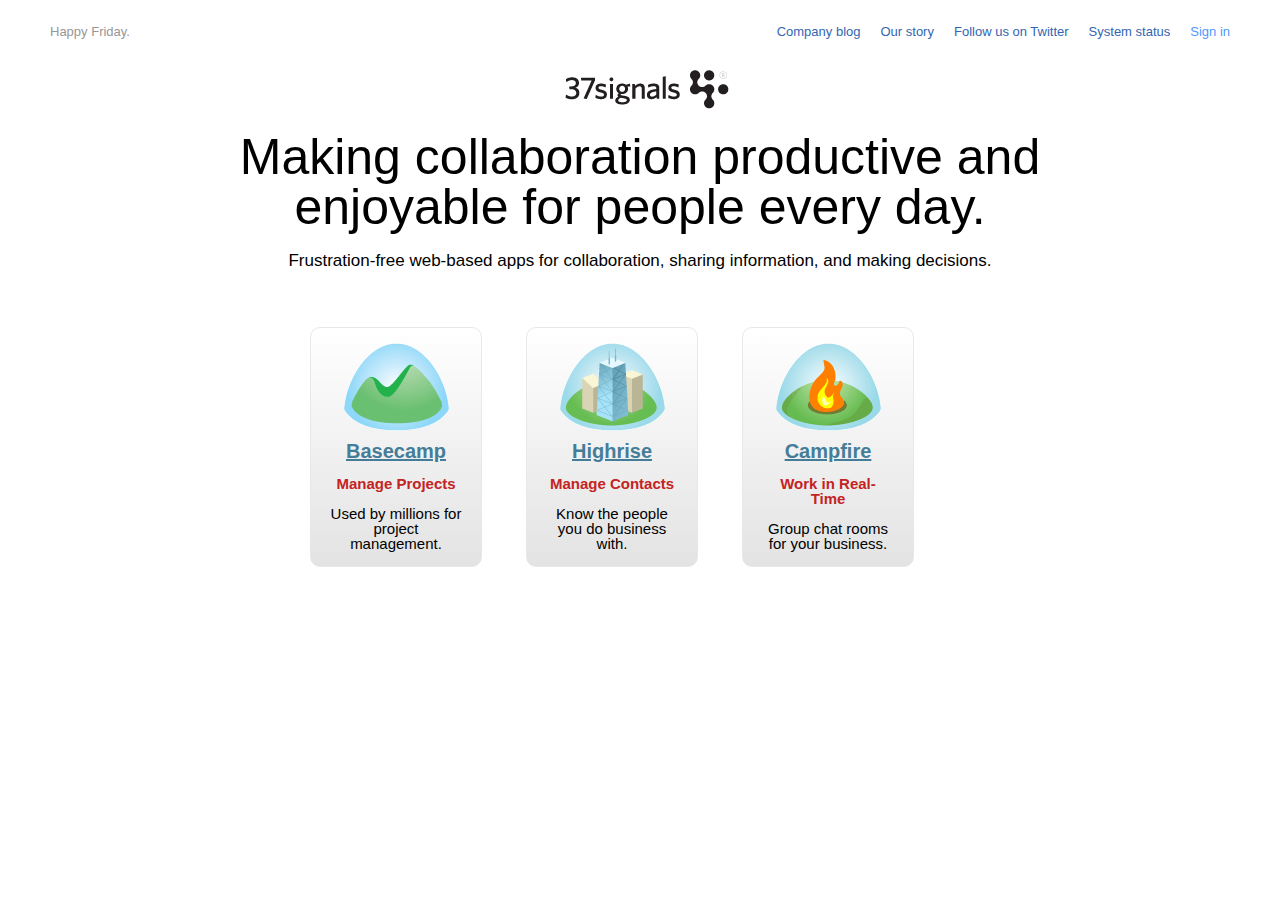
<file: 37SignalsClone/index.html>
<!DOCTYPE html>
<html lang="en">
<head>
  <meta charset="utf-8">
  <link rel="stylesheet" href="main.css">
    <script src="http://ajax.googleapis.com/ajax/libs/jquery/1.10.2/jquery.min.js"></script> 
  <title>37signals: Web-based collaboration apps for small business</title>
</head>
<body>
<script>

function ShowProduct($product){
        $("#original_motto").hide();
		$("#original_tagline").hide();
		$("#"+$product+"-arrow").show();
        $("#"+$product+"-motto").show();
		$("#"+$product+"-description").show();
    };
    
function HideProduct($product) {
		$("#"+$product+"-motto").hide();
		$("#"+$product+"-description").hide();
		$("#"+$product+"-arrow").hide();	
		$("#original_motto").show();
		$("#original_tagline").show();
      
    };

</script>
<div id="top_nav">
<ul>
<li id="day">
	<script type="text/javascript">
	var dayNames = new Array("Sunday", "Monday", "Tuesday", "Wednesday", "Thursday", "Friday", "Saturday");
	var now = new Date();
	document.write("Happy " + dayNames[now.getDay()] + ".");
	</script>
</li>
<li><a href="#" id="sign_in">Sign in</a></li>
<li><a href="#">System status</a></li>
<li><a href="#">Follow us on Twitter</a></li>
<li><a href="#">Our story</a></li>
<li><a href="#">Company blog</a></li>
</ul>


<div id="logo"><img src="images/logo-37s-large.png"></div>
<div id="top_wrapper">
<h1 id="original_motto">Making collaboration productive and enjoyable for people every day.</h1>
<h4 id="original_tagline">Frustration-free web-based apps for collaboration, sharing information, and making decisions.</h4>

<div class="hidden" id="basecamp-motto">
<h1><a href="http://basecamp.com">Basecamp</a> is the project management tool you wish you had on your last project.</h1>
</div>	

<div class="hidden" id="basecamp-description">
	<h4>Are you still managing projects with email? Are you still using Excel for your to-do lists? It's time to upgrade to Basecamp. Manage projects and collaborate with your team and clients the modern way.</h4>
</div>
<div class="hidden" id="highrise-motto">
  <h1><a href="http://highrisehq.com">Highrise</a> remembers the important things about people you'd normally forget.</h1>
</div>	
<div class="hidden" id="highrise-description">
	<h4>Keep a permanent records of people you do business with. Know who you talked to, when you talked to them, what was said, and when to follow up next. Over 20,000,000 contacts are tracked using Highrise.</h4>
</div>
<div class="hidden" id="campfire-motto">
  <h1>From near or far, <a href="http://campfirenow.com">Campfire</a> helps teams work together over the web in real-time.</h1>
</div>	
	<div class="hidden" id="campfire-description">
  <h4>Share ideas, discussions, concepts, images, code samples, videos, mockups, and documents in a real-time private chat room. It's game changing. We couldn't run our own business without Campfire.</h4>
	</div>	
</div>	
	
<div id="products">
<a class="product" id="basecamp" href="http://basecamp.com" onmouseover="ShowProduct('basecamp')" onmouseout="HideProduct('basecamp')">
<img class="hidden" id="basecamp-arrow" src="images/arrow-left.png" style="display:none">
<img src="images/logo-bc.png">
<p class="title">Basecamp</p>
<p class="tagline">Manage Projects</p>
<p class="description">Used by millions for project management.</p></a>


<a class="product" id="highrise" href="http://highrisehq.com" onmouseover="ShowProduct('highrise')"" onmouseout="HideProduct('highrise')">
<img class="hidden" id="highrise-arrow" src="images/arrow-left.png" style="display:none">
<img src="images/logo-hr.png">
<p class="title">Highrise</p>
<p class="tagline">Manage Contacts</p>
<p class="description">Know the people you do business with.</p></a>

<a class="product" id="campfire" href="http://campfirenow.com" onmouseover="ShowProduct('campfire')" onmouseout="HideProduct('campfire')">
<img class="hidden" id="campfire-arrow" src="images/arrow-right.png" style="display:none">
<img src="images/logo-cf.png">
<p class="title">Campfire</p>
<p class="tagline">Work in Real-Time</p>
<p class="description">Group chat rooms for your business.</p></a>
</div>


</body>
</html>
</file>
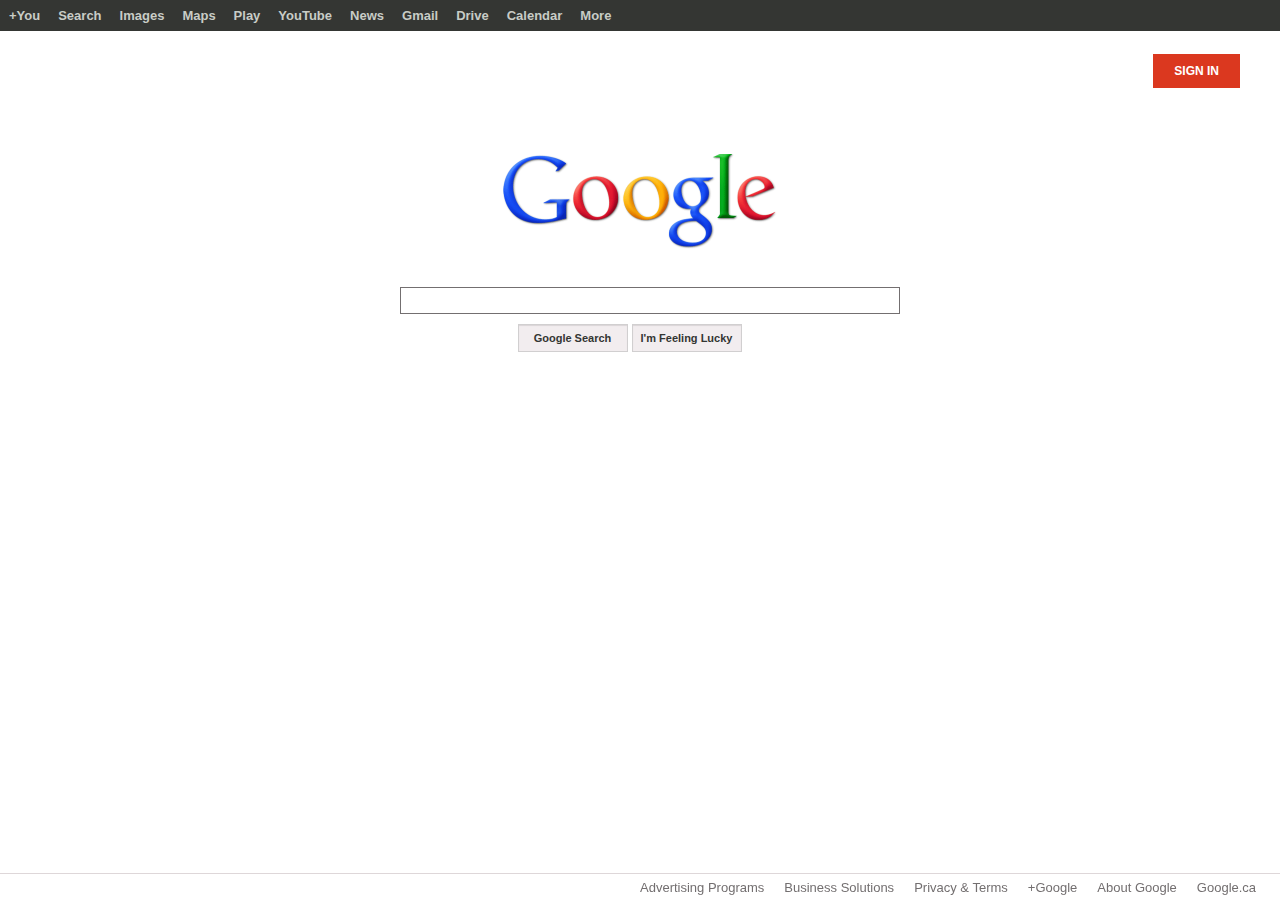
<file: GoogleClone/index.html>
<!DOCTYPE html>
<html lang="en">
<head>
  <meta charset="utf-8">
  <link rel="stylesheet" href="main_revised.css">
  <title>Google</title>
</head>
<body>
  <div id="top_nav">
    <ul>
      <li><a href="+You">+You</a></li>
      <li><a href="Search">Search</a></li>
      <li><a href="Images">Images</a></li>
      <li><a href="Maps">Maps</a></li>
      <li><a href="Play">Play</a></li>
      <li><a href="YouTube">YouTube</a></li>
      <li><a href="News">News</a></li>
      <li><a href="Gmail">Gmail</a></li>
      <li><a href="Drive">Drive</a></li>
      <li><a href="Calendar">Calendar</a></li>
      <li><a href="More">More</a></li>
    </ul>
  </div>

<a id="sign_in" href="https://accounts.google.com/ServiceLogin?hl=en&continue=https://www.google.ca/%3Fgws_rd%3Dcr">SIGN IN</a>

    <div id="logo">
      <img src="images/google_logo.png">
    </div>

  <div id="form">
    <form action="URI" method="HTTP method">
      <input type="search" name="search_query">
    </div>

    <div id="form_buttons">
      <input type="submit" name="submit_search" value="Google Search">
      <input type="submit" name="submit_search" value="I'm Feeling Lucky">
    </div>
  </form>

  <footer>
    <div id="bottom_nav">
	<ul>
      <li><a href="https://www.google.ca/intl/en/ads/">Advertising Programs</a></li>
      <li><a href="Business Solutions">Business Solutions</a></li>
      <li><a href="Privacy & Terms">Privacy & Terms</a></li>
      <li><a href="+Google">+Google</a></li>
      <li><a href="About Google">About Google</a></li>
      <li><a href="Google.ca">Google.ca</a></li>
	</ul>
    </div>
  </footer>

</body>
</html>
</file>
<file: 37SignalsClone/main.css>
﻿/* http://meyerweb.com/eric/tools/css/reset/ 
   v2.0 | 20110126
   License: none (public domain)
*/

html, body, div, span, applet, object, iframe,
h1, h2, h3, h4, h5, h6, p, blockquote, pre,
a, abbr, acronym, address, big, cite, code,
del, dfn, em, img, ins, kbd, q, s, samp,
small, strike, strong, sub, sup, tt, var,
b, u, i, center,
dl, dt, dd, ol, ul, li,
fieldset, form, label, legend,
table, caption, tbody, tfoot, thead, tr, th, td,
article, aside, canvas, details, embed, 
figure, figcaption, footer, header, hgroup, 
menu, nav, output, ruby, section, summary,
time, mark, audio, video {
	margin: 0;
	padding: 0;
	border: 0;
	font-size: 100%;
	font: inherit;
	vertical-align: baseline;
}
/* HTML5 display-role reset for older browsers */
article, aside, details, figcaption, figure, 
footer, header, hgroup, menu, nav, section {
	display: block;
}
body {
	line-height: 1;
}
ol, ul {
	list-style: none;
}
blockquote, q {
	quotes: none;
}
blockquote:before, blockquote:after,
q:before, q:after {
	content: '';
	content: none;
}
table {
	border-collapse: collapse;
	border-spacing: 0;
}

#top_nav ul { padding: 20px 40px; }

#top_nav ul li { float:right;  
padding: 5px 10px; 
font-family: "ProximaNova", Helvetica, Arial, "Lucida Grande", Verdana, sans-serif;
font-size: 13px;
}

#top_nav ul li#day {
color:#999697;
float: left;
}

#top_nav ul li a { 
color: #3366b2;
text-decoration: none;
 }

#top_nav ul li a:hover { 
color: #5197FF; }

#top_nav ul li a#sign_in { 
color: #5197FF; }

#logo {
margin: 0px auto;
width: 150px;
padding: 30px 90px 10px 90px;
}

h1 {
margin: 0px auto;
width: 1000px;
font-family: "ProximaNova", Helvetica, Arial, "Lucida Grande", Verdana, sans-serif;
font-size: 50px;
padding: 10px;
text-align: center;
}

h4  {
margin: 0px auto;
width: 775px;
font-family: "ProximaNova", Helvetica, Arial, "Lucida Grande", Verdana, sans-serif;
font-size: 17px;
padding: 10px;
text-align: center;
}

.hidden {
	display: none;
}

#basecamp-arrow {
	position:absolute;
	left: 475px;
	bottom: 320px;
}

#highrise-arrow {
	position:absolute;
	left: 700px;
	bottom: 320px;
}

#campfire-arrow {
	position:absolute;
	right: 525px;
	bottom: 320px;
}


div.hidden a {
	text-decoration: underline;
	font-family: "ProximaNova", Helvetica, Arial, "Lucida Grande", Verdana, sans-serif;
	font-size: 50px;
	color: #457D99;
}

#products {
margin: 0px auto;
width: 700px;
}

.product a {
margin: 0px auto;
width: 700px;
}

.product {
text-decoration: none;	
width:150px; 
border: 1px solid #e8e8e8;
border-radius: 10px;
background-color: #ffffff; /* fallback color if gradients are not supported */
  background-image: -webkit-linear-gradient(top, #FFFFFF, #E3E3E3); /* For Chrome and Safari */
  background-image:    -moz-linear-gradient(top, #FFFFFF, #E3E3E3); /* For old Fx (3.6 to 15) */
  background-image:     -ms-linear-gradient(top, #FFFFFF, #E3E3E3); /* For pre-releases of IE 10*/
  background-image:      -o-linear-gradient(top, #FFFFFF, #E3E3E3); /* For old Opera (11.1 to 12.0) */ 
  background-image:         linear-gradient(to bottom, #FFFFFF, #E3E3E3); /* Standard syntax; must be last */
margin: 30px 20px;
padding: 10px;
display: inline-block;
}

.product img {
display: block;
margin: 0px auto;
padding: 5px;
}

p.title {
text-decoration: underline;
font-family: "ProximaNova", Helvetica, Arial, "Lucida Grande", Verdana, sans-serif;
font-size: 20px;
font-weight: bold;
color: #457D99;
padding: 5px;
text-align: center;
margin: 0;
}

.tagline {
font-family: "ProximaNova", Helvetica, Arial, "Lucida Grande", Verdana, sans-serif;
font-size: 15px;
font-weight: bold;
color: #C42323;
padding: 10px;
text-align: center;
text-decoration: none;
}

.description {
font-family: "ProximaNova", Helvetica, Arial, "Lucida Grande", Verdana, sans-serif;
font-size: 15px;
padding: 5px;
text-align: center;
text-decoration: none;
color: black;
}

#top_wrapper {
	height:175px;
}
</file>
<file: GoogleClone/main_revised.css>
/* http://meyerweb.com/eric/tools/css/reset/ 
   v2.0 | 20110126
   License: none (public domain)
*/

html, body, div, span, applet, object, iframe,
h1, h2, h3, h4, h5, h6, p, blockquote, pre,
a, abbr, acronym, address, big, cite, code,
del, dfn, em, img, ins, kbd, q, s, samp,
small, strike, strong, sub, sup, tt, var,
b, u, i, center,
dl, dt, dd, ol, ul, li,
fieldset, form, label, legend,
table, caption, tbody, tfoot, thead, tr, th, td,
article, aside, canvas, details, embed, 
figure, figcaption, footer, header, hgroup, 
menu, nav, output, ruby, section, summary,
time, mark, audio, video {
	margin: 0;
	padding: 0;
	border: 0;
	font-size: 100%;
	font: inherit;
	vertical-align: baseline;
}
/* HTML5 display-role reset for older browsers */
article, aside, details, figcaption, figure, 
footer, header, hgroup, menu, nav, section {
	display: block;
}
body {
	line-height: 1;
}
ol, ul {
	list-style: none;
}
blockquote, q {
	quotes: none;
}
blockquote:before, blockquote:after,
q:before, q:after {
	content: '';
	content: none;
}
table {
	border-collapse: collapse;
	border-spacing: 0;
}

#top_nav ul { background-color: #343633; display:inline-block; width:100%; height:31px; }
#top_nav ul li { float:left; padding: 4px 4px; }
#top_nav ul li a { display:block; padding:5px 5px; color:#C8CCC6;
font-family: Arial, sans-serif;
font-size: 13px;
text-decoration: none;
font-weight: bold; }
#top_nav ul li a:hover {color: #FFFFFF;
	}

a#sign_in { margin: 100px auto;
	border: 1px solid #DB381F;
	background-color: #DB381F;
	float: right;
	padding: 10px 20px 10px 20px;
	margin-top: 20px; 
	margin-right: 40px;
	display:block;
	text-decoration: none;
	color: #FFFFFF;
	font-family: Arial, sans-serif;
	font-size: 12px;
	font-weight: bold;
}
a#sign_in a:hover {
	box-shadow: 0px 8px 16px 0px;
}
	
#logo {
	margin: 120px auto 25px auto;
	width: 275px;
}

#logo img {width: 100%;
	}

#form {
	margin: 0px auto; 
	width: 500px;
}

#form input {
	width: 500px;
	margin: 10px;
	padding: 5px;
	display: inline-block;
	border: 1px solid #736F70;
	border-radius: 0px;
	border-style-right: inset;
	border-style-bottom: inset;
}

#form_buttons {width: 245px;
	margin: 0px auto;
	}
	
#form_buttons input {
	width: 110px;
	padding: 7px;
	display: inline-block;
	border: 1px solid #D1CFD0;
	border-radius: 0px;
	box-shadow: inset 0 1px 1px rgba(0, 0, 0, 0.1), 0 1px 0 #fff;
	background-color: #F2EDEF;
	font-family: Arial, sans-serif;
	font-size: 11px;
	text-decoration: none;
	font-weight: bold;
	color: #343633;
}
#form_buttons input:hover {
	box-shadow: 0 0 5px rgba(0,0,0,0.5);
}

#bottom_nav {width:100%; border-top: 1px solid #DED7D9; position: fixed; bottom:0}
#bottom_nav ul { float:right; width:650px; }
#bottom_nav ul li { float:left; padding:5px 0; }
#bottom_nav ul li a { padding: 10px 10px; color:#736F70; font-family:Arial, sans-serif; font-size: 13px; font-weight: normal; text-decoration: none; }
#bottom_nav ul li a:hover { text-decoration:underline; }
</file>
